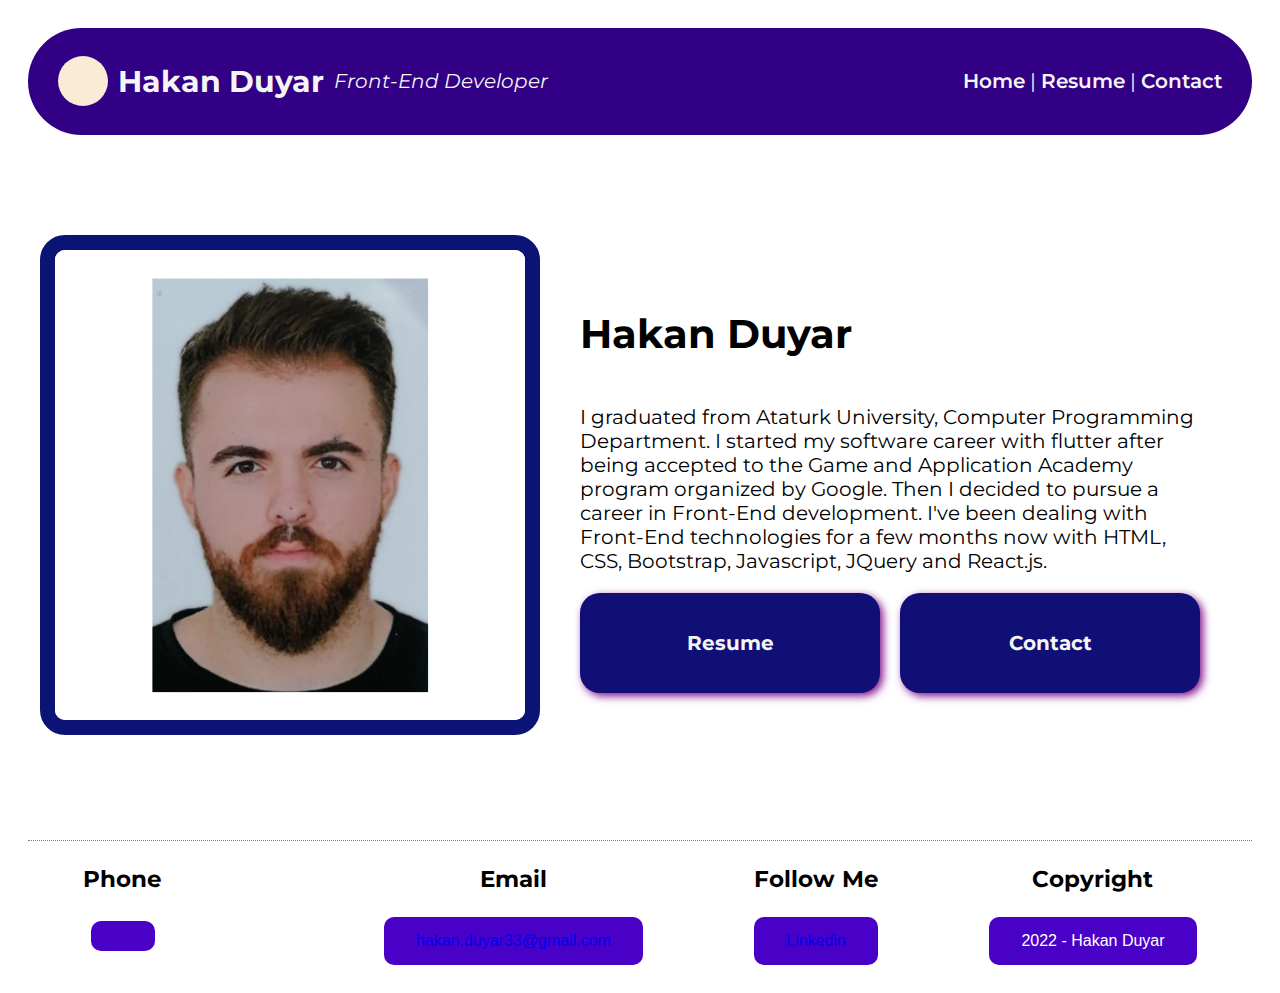
<file: index.html>
<!DOCTYPE html>
<html lang="en">
  <head>
    <meta charset="UTF-8" />
    <meta http-equiv="X-UA-Compatible" content="IE=edge" />
    <meta name="viewport" content="width=device-width, initial-scale=1.0" />
    <title>Hakan Duyar - Resume</title>
    <link rel="stylesheet" href="css/style.css" />
  </head>
  <body>
    <!-- PAGE HEADER -->
    <div class="header">
      <div class="title">
        <span></span>
        <h2>Hakan Duyar</h2>
        <i>Front-End Developer</i>
      </div>

      <div class="menu">
        <a href="index.html" title="Ana sayfayı aç">Home</a> |
        <a href="resume.html">Resume</a> | 
        <a href="contact.html">Contact</a>
      </div>
    </div>
    <!-- PAGE HEADER -->




    <!-- PAGE CONTENT -->
    <div class="content">
      <div class="about">
        <div class="my-photo">
          <img
            src="img/benn.jpeg"
            alt="Hakan Duyar - Kişisel fotoğrafım"
          />
        </div>
        <div class="description">
          <h1>Hakan Duyar</h1>
          <p>
            I graduated from Ataturk University, Computer Programming Department. I started my software career with flutter after being accepted to the Game and Application Academy program organized by Google. Then I decided to pursue a career in Front-End development. I've been dealing with Front-End technologies for a few months now with HTML, CSS, Bootstrap, Javascript, JQuery and React.js.
          </p>
          <div class="toolbar">
            <a href="resume.html">Resume</a><a href="contact.html">Contact</a>
          </div>
        </div>
      </div>
    </div>
    <!-- PAGE CONTENT -->




    <!-- PAGE FOOTER -->
    <div class="footer">
      <div>
        <h3>Phone</h3>
        <button class = "button" >
        <a </a>
      </button>
      </div>

      <div>
        <h3>Email</h3>
        <button class = "button" >
        <a href="mailto:hakan.duyar33@gmail.com">hakan.duyar33@gmail.com</a>
      </button>
      </div>

      <div>
        <h3>Follow Me</h3>
        <button class = "button" >
          <a href="https://www.linkedin.com/in/hkndyr/" target="_blank">Linkedin</a>
        </button>
      </div>

      <div>
        <h3>Copyright</h3>
        <button class = "button" >
        2022 - Hakan Duyar
      </button>
      </div>
    </div>
    <!-- PAGE FOOTER -->
  
  </body>
</html>
</file>
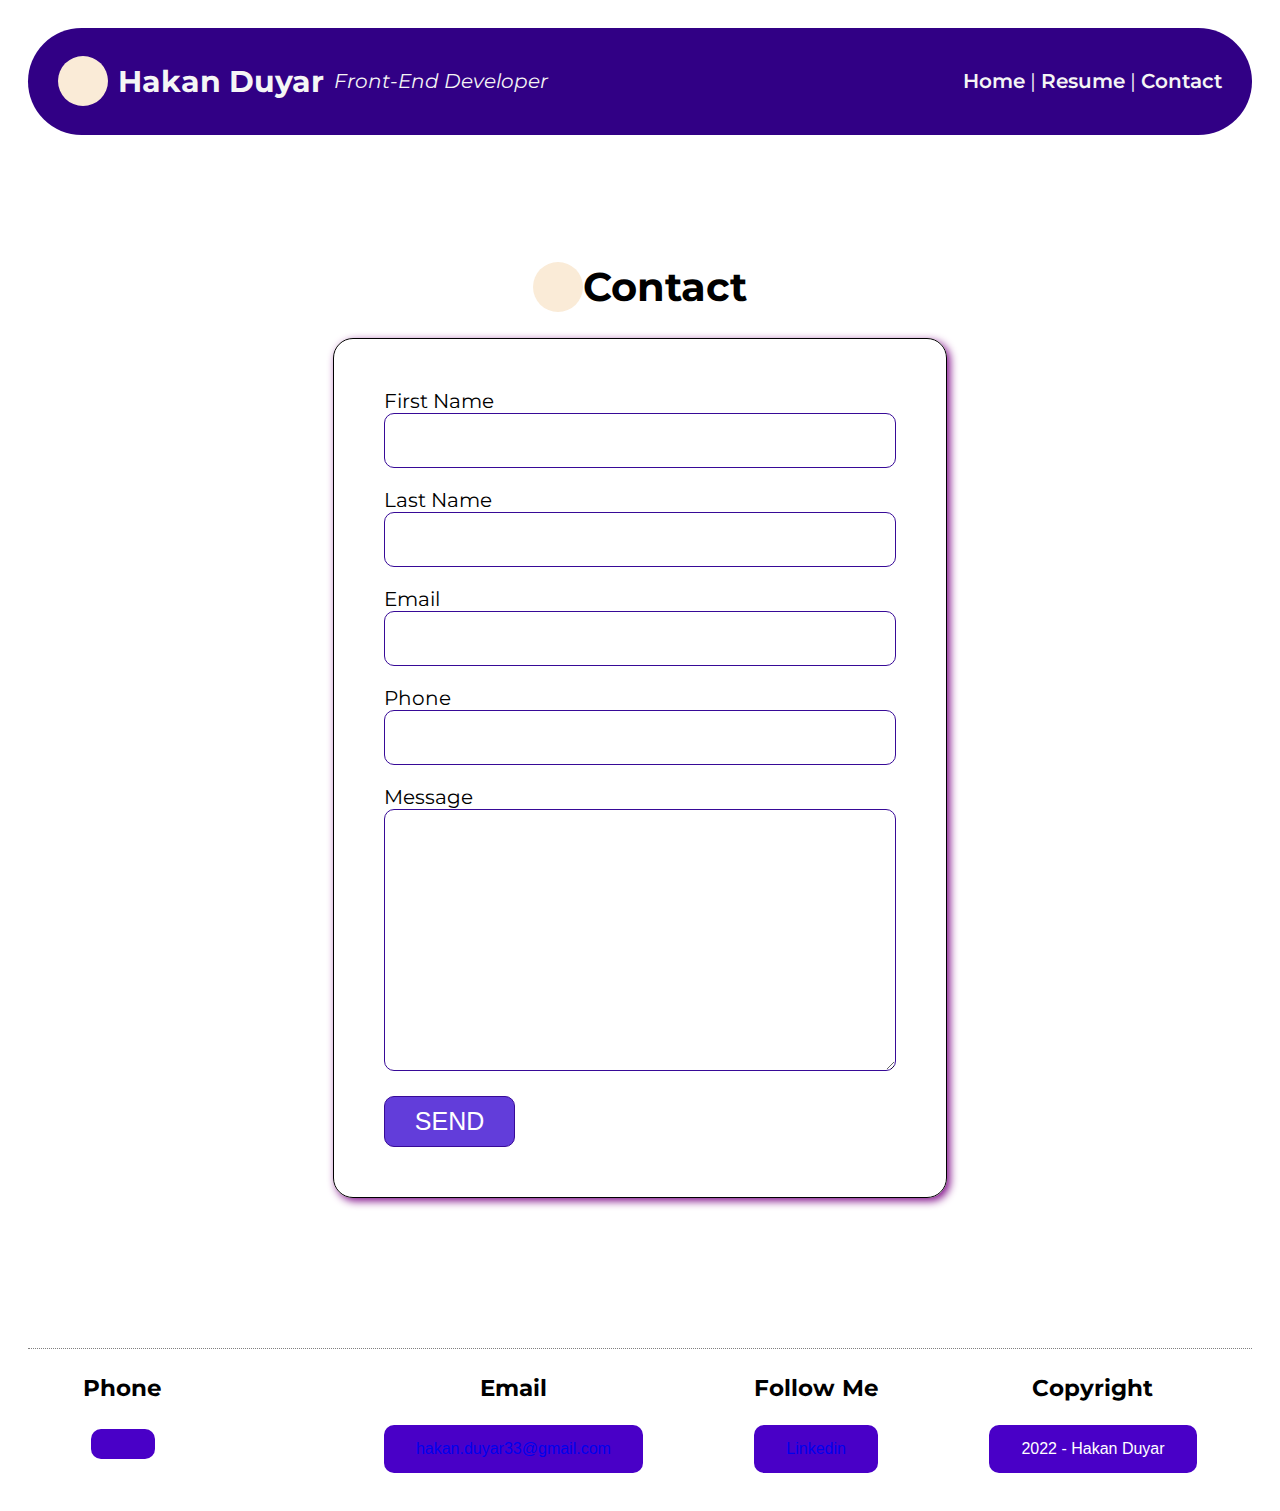
<file: contact.html>
<!DOCTYPE html>
<html lang="en">
  <head>
    <meta charset="UTF-8" />
    <meta http-equiv="X-UA-Compatible" content="IE=edge" />
    <meta name="viewport" content="width=device-width, initial-scale=1.0" />
    <title>Hakan Duyar - Resume</title>
    <link rel="stylesheet" href="css/style.css">
    
    <script> src="jquery-3.6.1.min"</script>
    <script> src="web.js"</script>

  </head>
  <body>
    <!-- PAGE HEADER -->
    <div class="header">
      <div class="title">
        <span></span>
        <h2>Hakan Duyar</h2>
        <i>Front-End Developer</i>
      </div>

      <div class="menu">
        <a href="index.html">Home</a> | <a href="resume.html">Resume</a> |
        <a href="contact.html">Contact</a>
      </div>
    </div>
    <!-- PAGE HEADER -->



    <!-- PAGE CONTENT -->
    <div class="content">
      <h1><span></span> Contact</h1>

      <div class="section">
        <div class="card">
          <div class="left">
            
           
           
            <form action="https://formsubmit.co/hakan.duyar33@gmail.com" method="POST" target="_blank">
              <div class="form-row">
                <div>
                  <label for="firstName">First Name</label>
                </div>
                <input type="text" name="firstName" id="firstName" />
              </div>

              <div class="form-row">
                <div>
                  <label for="lastName">Last Name</label>
                </div>
                <input type="text" name="lastName" id="lastName" />
              </div>

              <div class="form-row">
                <div>
                  <label for="email">Email</label>
                </div>
                <input type="text" name="email" id="email" />
              </div>

              <div class="form-row">
                <div>
                  <label for="phone">Phone</label>
                </div>
                <input type="text" name="phone" id="phone" />
              </div>

              <div class="form-row">
                <div>
                  <label for="message">Message</label>
                </div>
                
                <textarea name="message" id="message" cols="30" rows="10"></textarea>

              </div>

              <button type="submit">SEND</button>




            </form>
          </div>
        </div>
      </div>
    </div>
    <!-- PAGE CONTENT -->



    <!-- PAGE FOOTER -->
    <div class="footer">
      <div>
        <h3>Phone</h3>
        <button class = "button" >
        <a </a>
      </button>
      </div>

      <div>
        <h3>Email</h3>
        <button class = "button" >
          <a href="mailto:hakan.duyar33@gmail.com">hakan.duyar33@gmail.com</a>
        </button>

      </div>

      <div>
        <h3>Follow Me</h3>
        <button class = "button" >
          <a href="https://www.linkedin.com/in/hkndyr/" target="_blank">Linkedin</a>
        </button>
      </div>

      <div>
        <h3>Copyright</h3>
        <button class = "button" >
          2022 - Hakan Duyar        </button>

      </div>
    </div>
    <!-- PAGE FOOTER -->
  </body>
</html>
</file>
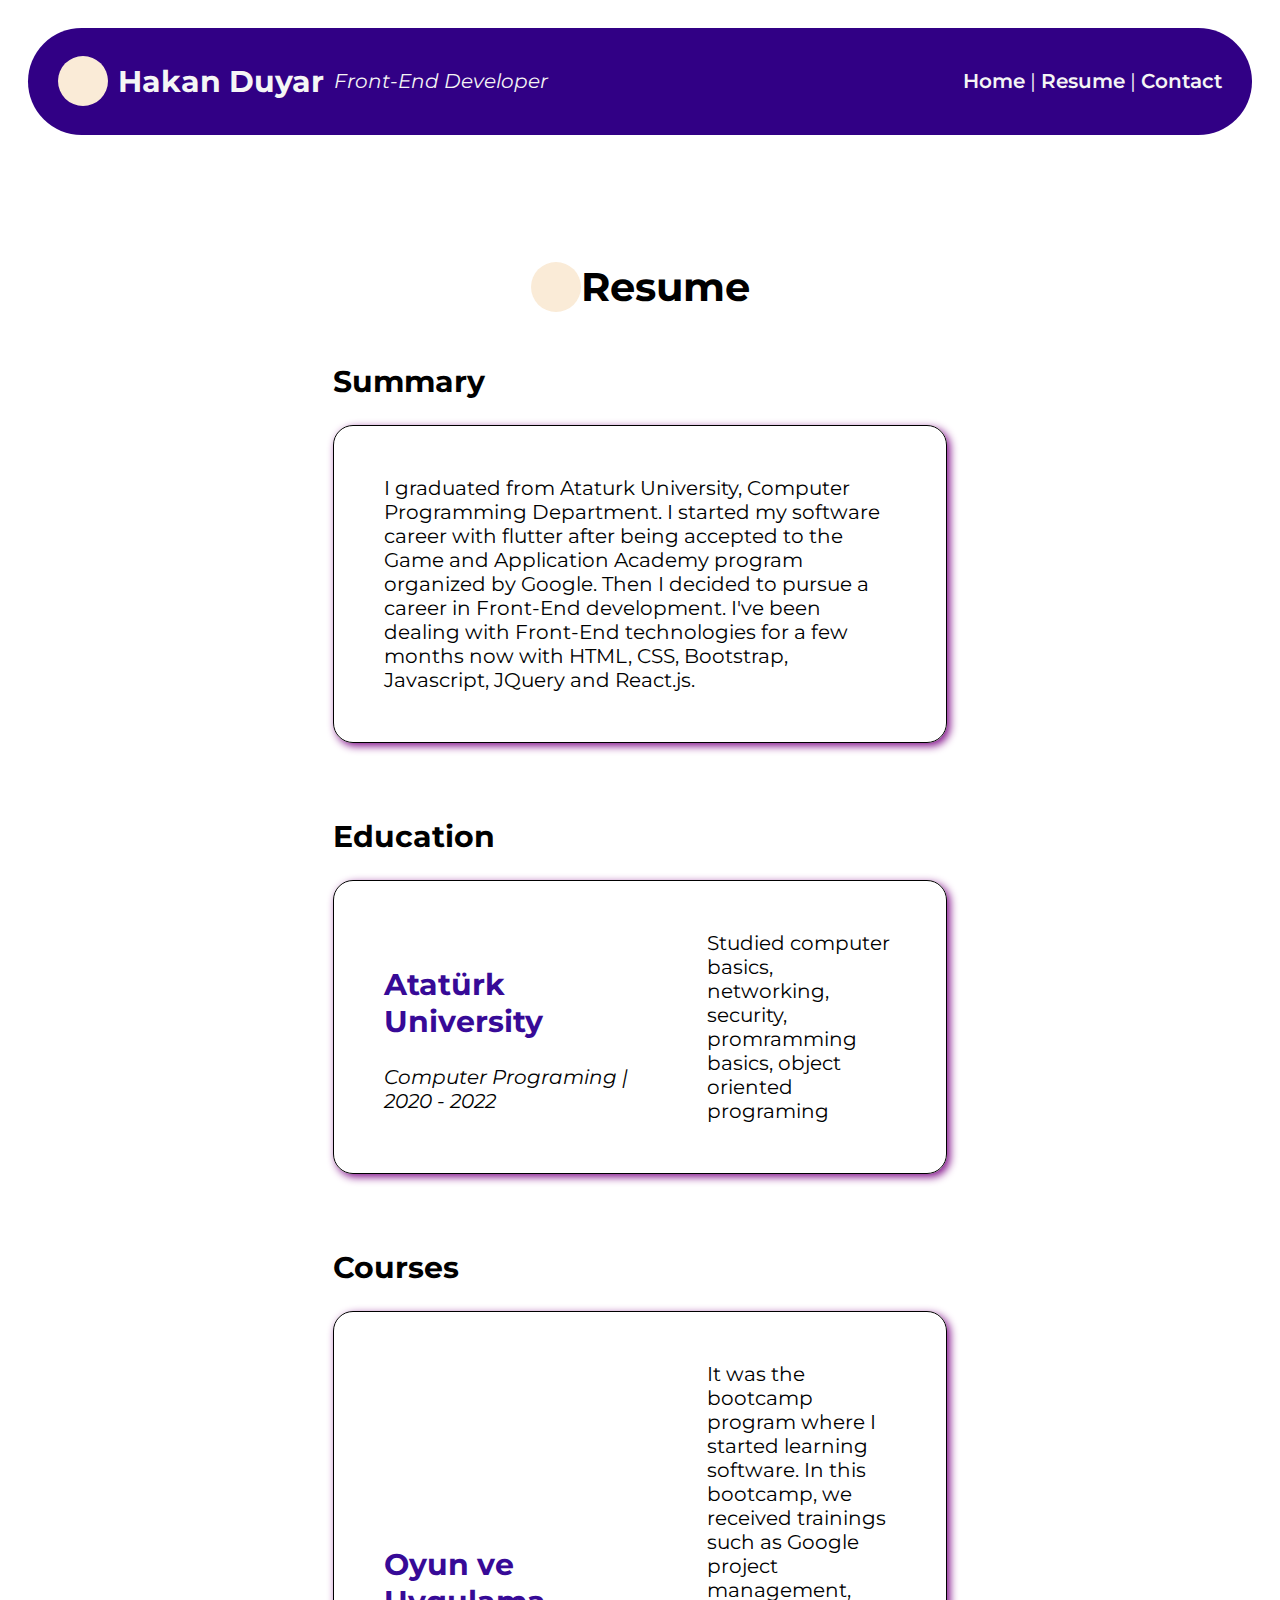
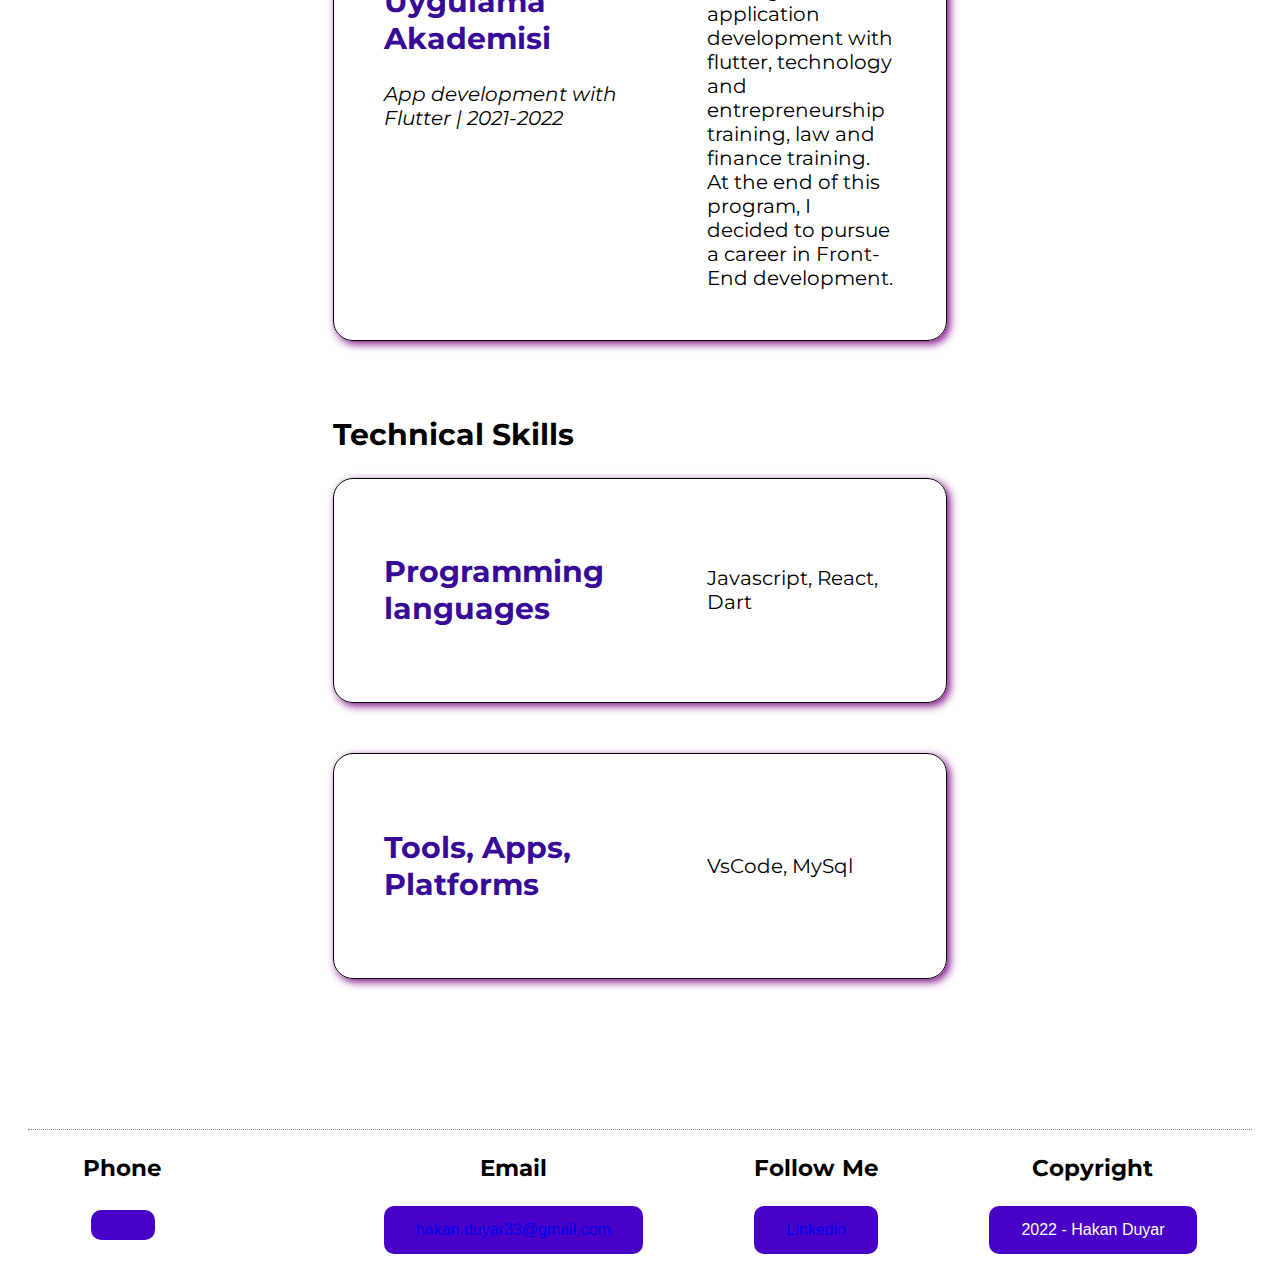
<file: resume.html>
<!DOCTYPE html>
<html lang="en">
  <head>
    <meta charset="UTF-8" />
    <meta http-equiv="X-UA-Compatible" content="IE=edge" />
    <meta name="viewport" content="width=device-width, initial-scale=1.0" />
    <title>Hakan Duyar - Resume</title>
    <link rel="stylesheet" href="css/style.css" />
    
    <script> src="jquery-3.6.1.min"</script>
    <script> src="web.js"</script>
  </head>
  <body>
    <!-- PAGE HEADER -->
    <div class="header">
      <div class="title">
        <span></span>
        <h2>Hakan Duyar</h2>
        <i>Front-End Developer</i>
      </div>

      <div class="menu">
        <a href="index.html">Home</a> | <a href="resume.html">Resume</a> |
        <a href="contact.html">Contact</a>
      </div>
    </div>
    <!-- PAGE HEADER -->

    <!-- PAGE CONTENT -->
    <div class="content">
      <h1><span></span> Resume</h1>

      <!-- SUMMARY -->
      <div class="section">
        <h2>Summary</h2>

        <div class="card">
          <div class="left">
            I graduated from Ataturk University, Computer Programming Department. I started my software career with flutter after being accepted to the Game and Application Academy program organized by Google. Then I decided to pursue a career in Front-End development. I've been dealing with Front-End technologies for a few months now with HTML, CSS, Bootstrap, Javascript, JQuery and React.js.
          </div>
        </div>
      </div>

      <!-- SUMMARY -->

      <!-- WORK EXPERIENCE -->
      

        
      <!-- WORK EXPERIENCE -->

      <!-- EDUCATION -->
      <div class="section">
        <h2>Education</h2>

        <div class="card">
          <div class="left">
            <h2>Atatürk University</h2>
            <i>Computer Programing | 2020 - 2022</i>
          </div>
          <div class="right">
            Studied computer basics, networking, security, promramming
            basics, object oriented programing
          </div>
        </div>
      </div>
      <!-- EDUCATION -->

      <!-- COURSES -->
      <div class="section">
        <h2>Courses</h2>

        <div class="card">
          <div class="left">
            <h2>Oyun ve Uygulama Akademisi</h2>
            <i>App development with Flutter | 2021-2022</i>
          </div>
          <div class="right">
            It was the bootcamp program where I started learning software. In this bootcamp, we received trainings such as Google project management, application development with flutter, technology and entrepreneurship training, law and finance training. At the end of this program, I decided to pursue a career in Front-End development.
          </div>
        </div>

      </div>

      <!-- COURSES -->

      <!-- TECHNICAL SKILLS -->
      <div class="section">
        <h2>Technical Skills</h2>

        <div class="card">
          <div class="left">
            <h2>Programming languages</h2>
          </div>
          <div class="right">
            Javascript, React, Dart
          </div>
        </div>

        <div class="card">
          <div class="left">
            <h2>Tools, Apps, Platforms</h2>
          </div>
          <div class="right"> VsCode, MySql</div>
        </div>
      </div>
      <!-- TECHNICAL SKILLS -->
    </div>
    <!-- PAGE CONTENT -->

    <!-- PAGE FOOTER -->
    <div class="footer">
      <div>
        <h3>Phone</h3>
        <button class = "button" >
        <a </a>
      </button>
      </div>

      <div>
        <h3>Email</h3>
        <button class = "button" >
          <a href="mailto:hakan.duyar33@gmail.com">hakan.duyar33@gmail.com</a>
        </button>

      </div>

      <div>
        <h3>Follow Me</h3>
        <button class = "button" >
          <a href="https://www.linkedin.com/in/hkndyr/" target="_blank">Linkedin</a>
        </button>
      </div>

      <div>
        <h3>Copyright</h3>
        <button class = "button" >
          2022 - Hakan Duyar        </button>

      </div>
    </div>
    <!-- PAGE FOOTER -->
  </body>
</html>
</file>
<file: css/style.css>
@import url("https://fonts.googleapis.com/css2?family=Montserrat:wght@100;200;300;400;500;600;700;800;900&display=swap");

:root {
  --color1: rgb(55, 10, 151);
  --color2: rgb(98, 61, 218);
  --color3: rgb(0, 0, 0);
  --color4: rgb(128, 14, 137);
}

* {
  box-sizing: border-box;
}

body {
  font-family: "Montserrat", sans-serif;
  padding: 20px;
  font-size: 20px;
}

a {
  text-decoration: none;
}

input,
textarea {
  border: 1px solid var(--color1);
  border-radius: 10px;
  padding: 15px;
  width: 100%;
  font-size: 20px;
}

button {
  border: 1px solid var(--color1);
  border-radius: 10px;
  padding: 10px 30px;
  background-color: var(--color2);
  color: white;
  font-size: 25px;
}

.header {
  display: flex;
  justify-content: space-between;
  align-items: center;
  background-color:  #310085;
  padding: 10px 30px;
  border-radius: 60px;
  color: whitesmoke;
  
}

.header .title {
  display: flex;
  align-items: center;
  gap: 10px;
  color: whitesmoke;

}

.header .menu a {
  font-weight: 600;
  color: whitesmoke;

}

.content h1 span,
.header span {
  width: 50px;
  height: 50px;
  border-radius: 25px;
  background-color: antiquewhite;
  
}

.content h1 {
  display: flex;
}

.content {
  display: flex;
  flex-direction: column;
  align-items: center;
  padding: 100px;
}

.content .about {
  display: flex;
  justify-content: center;
  width: 90%;
}

.content .about img {
  width: 500px;
  height: 500px;
  border-radius: 25px;
  border: 15px solid rgb(11, 19, 116);
}

.content .description {
  display: flex;
  flex-direction: column;
  justify-content: center;
  padding: 40px;
}

.content .toolbar {
  display: flex;
  gap: 20px;
}

.content .toolbar a {
  background-color: rgb(15, 15, 117);
  width: 300px;
  height: 100px;
  border-radius: 20px;
  display: flex;
  justify-content: center;
  align-items: center;
  font-weight: 700;
  box-shadow: 3px 3px 8px var(--color4);
  color: whitesmoke;
}

.section {
  width: 60%;
}

.section .card {
  display: flex;
  align-items: center;
  border: 1px solid var(--color3);
  border-radius: 20px;
  padding: 50px;
  margin-bottom: 50px;
  gap: 40px;
  box-shadow: 3px 3px 8px var(--color4);
}

.section .card h2 {
  color: var(--color1);
}

.section .card .left {
  flex: 3;
}

.section .card .right {
  flex: 2;
}

.section .form-row {
  margin-bottom: 20px;
}

.footer {
  display: flex;
  justify-content: space-around;
  border-top: 1px dotted gray;
  text-align: center;
}

.button {
  background-color: #4900c7; /* Green */
  border: none;
  color: white;
  padding: 15px 32px;
  text-align: center;
  text-decoration: none;
  display: inline-block;
  font-size: 16px;
  transition: 0.5s;
  
  

}
.button:hover{
  background-color: transparent;
  color: #4900c7;
  border: 3px solid #4900c7;
}
</file>
